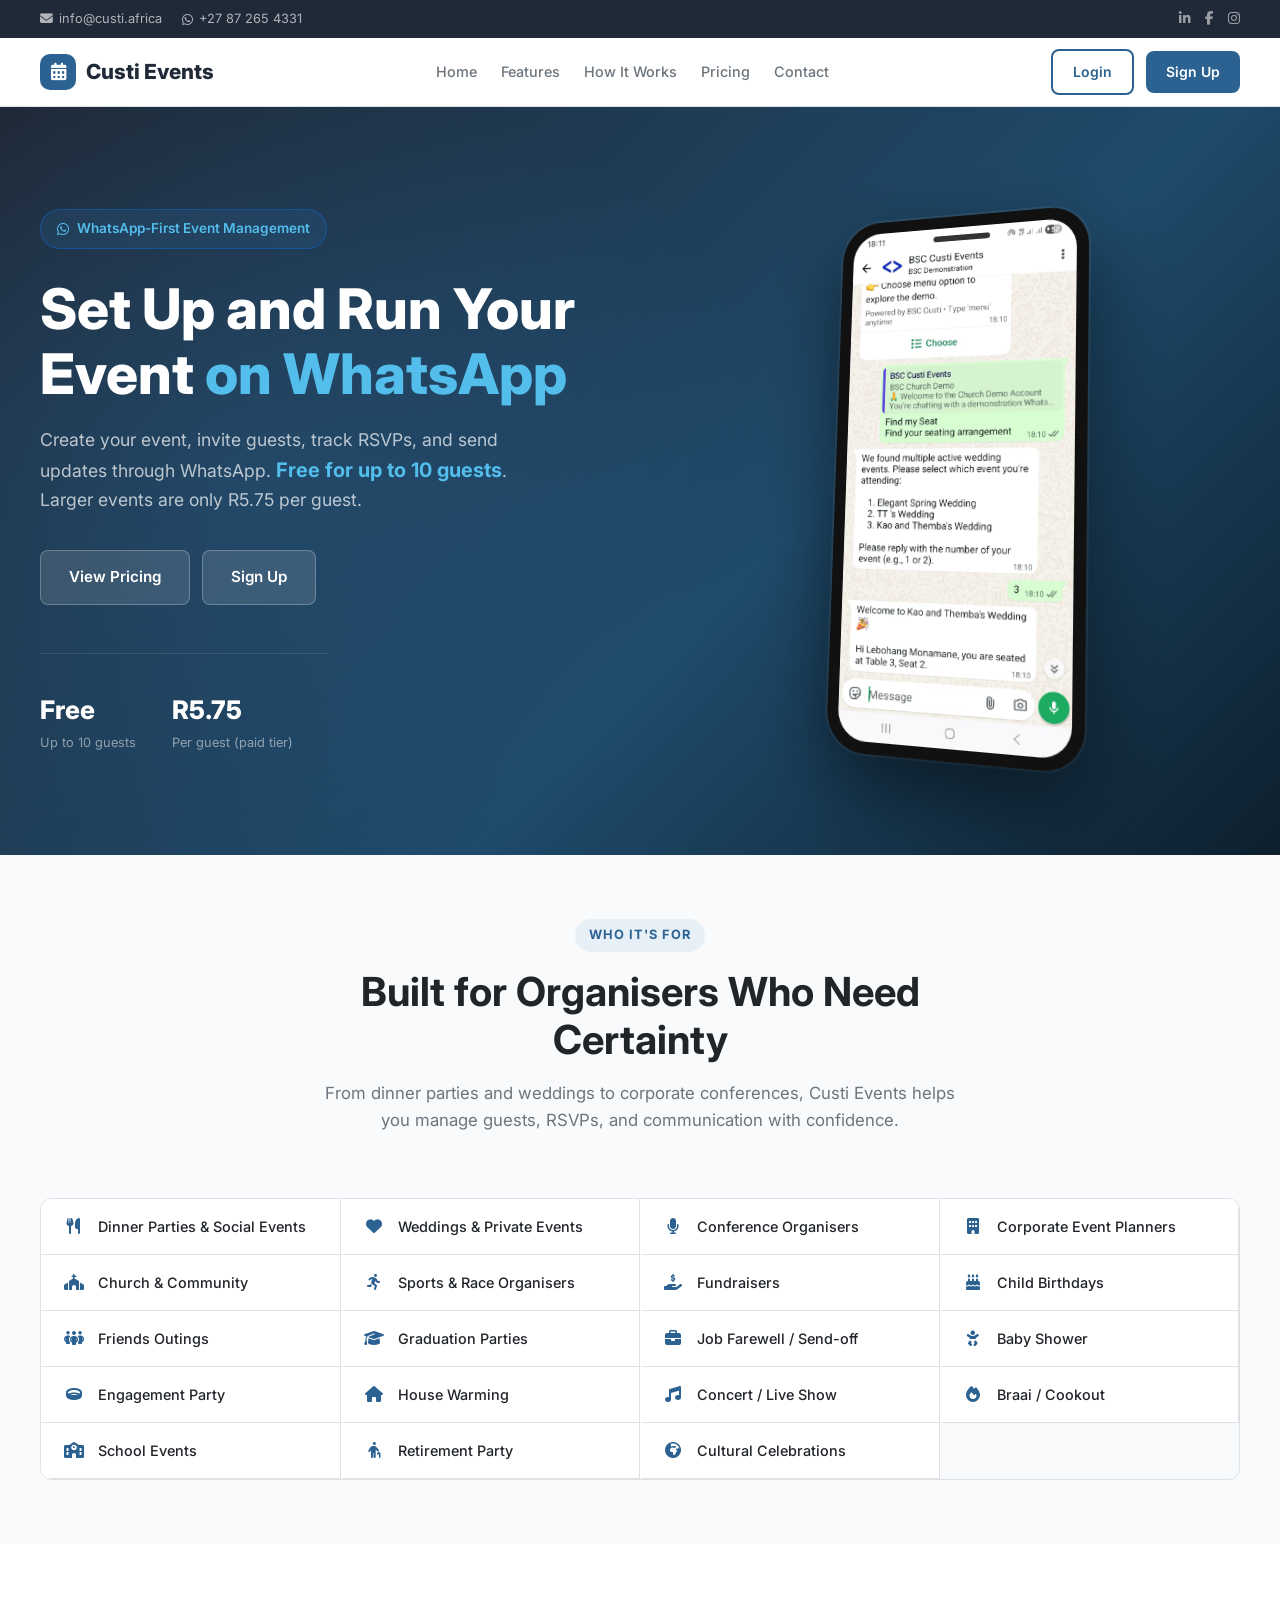
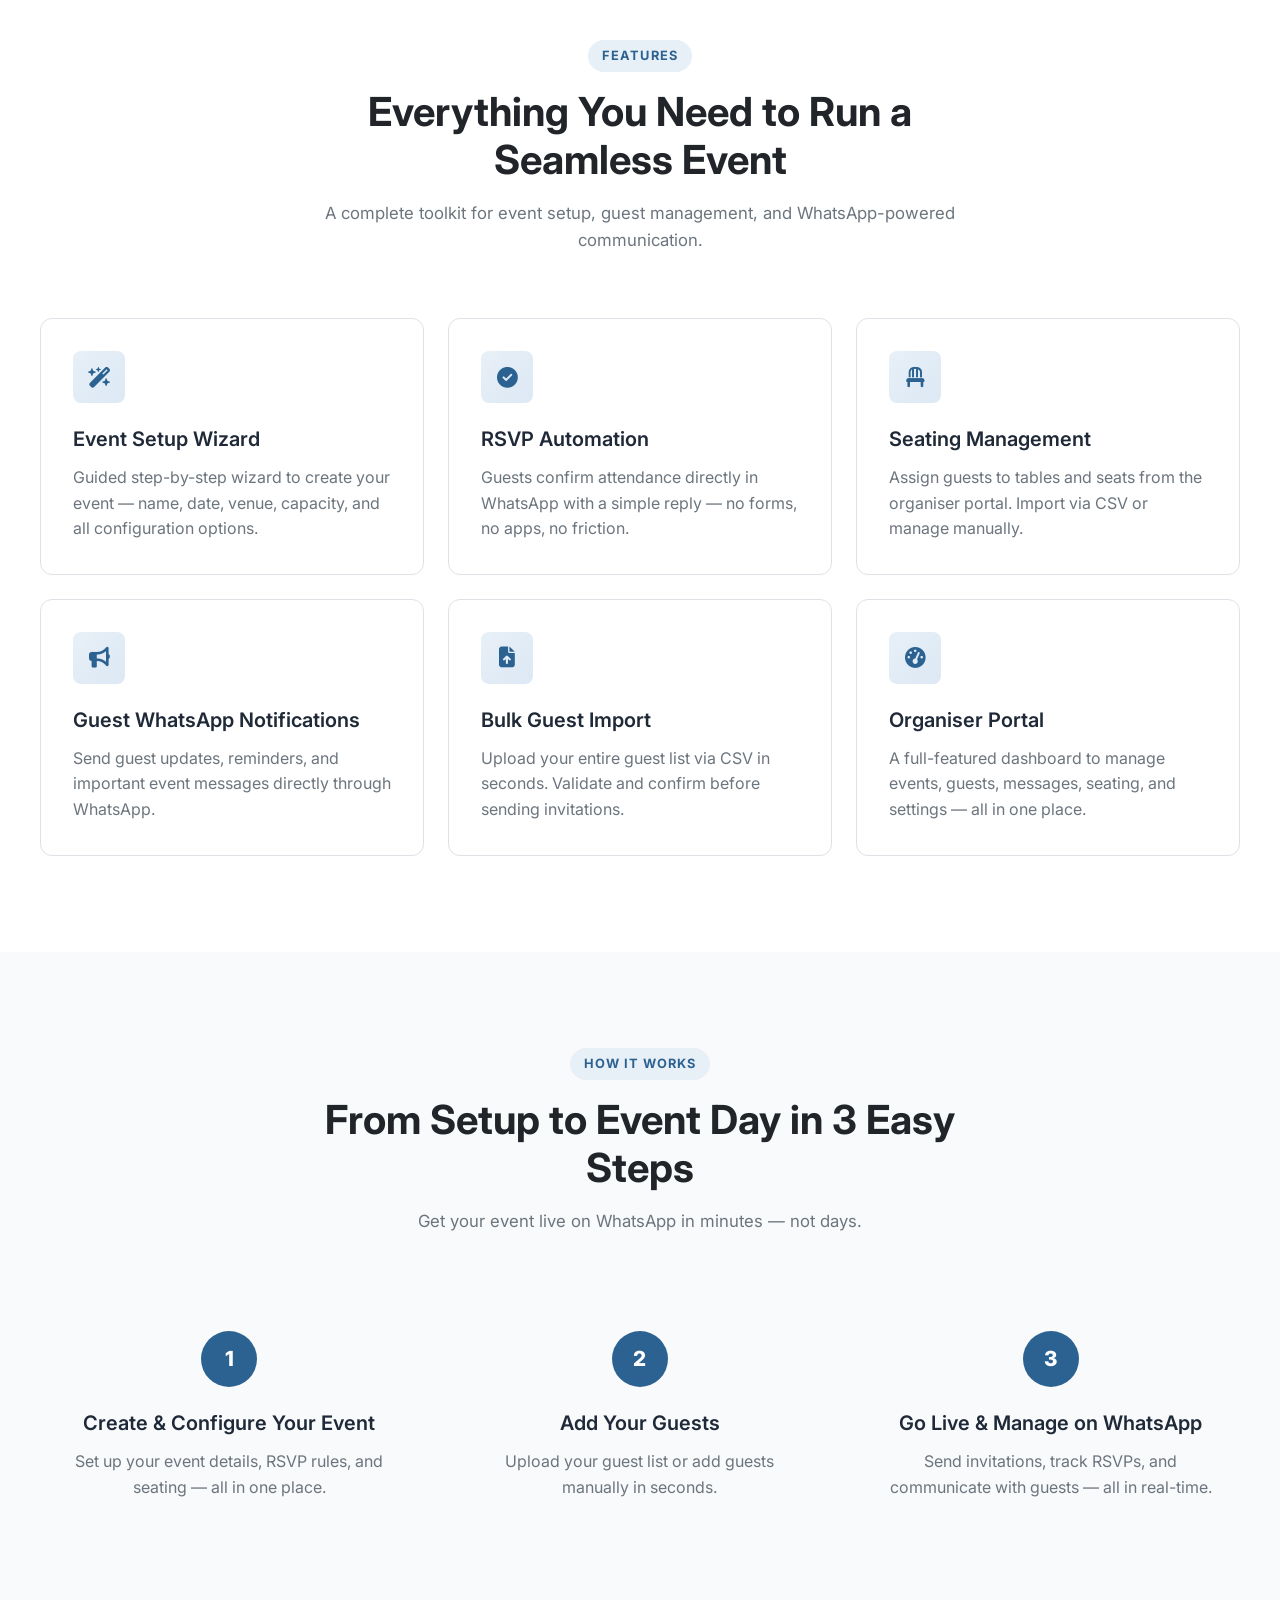
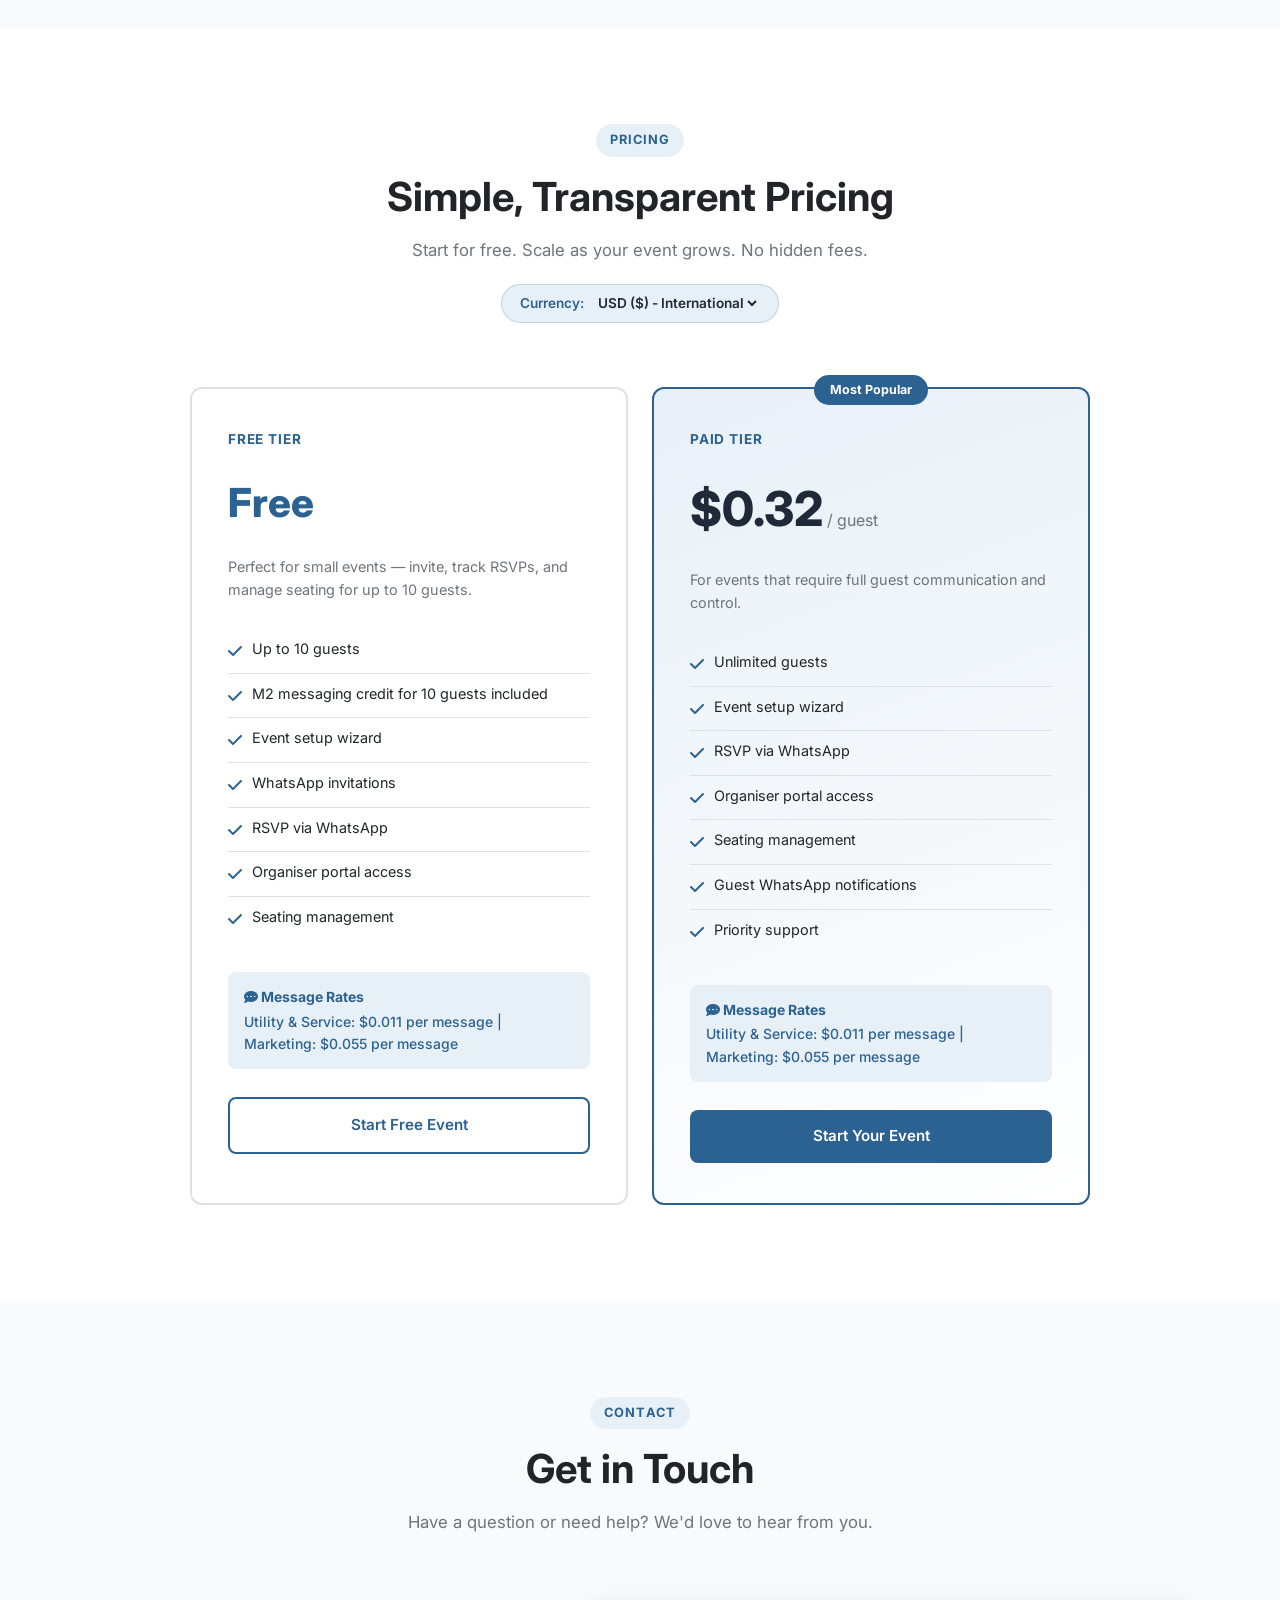
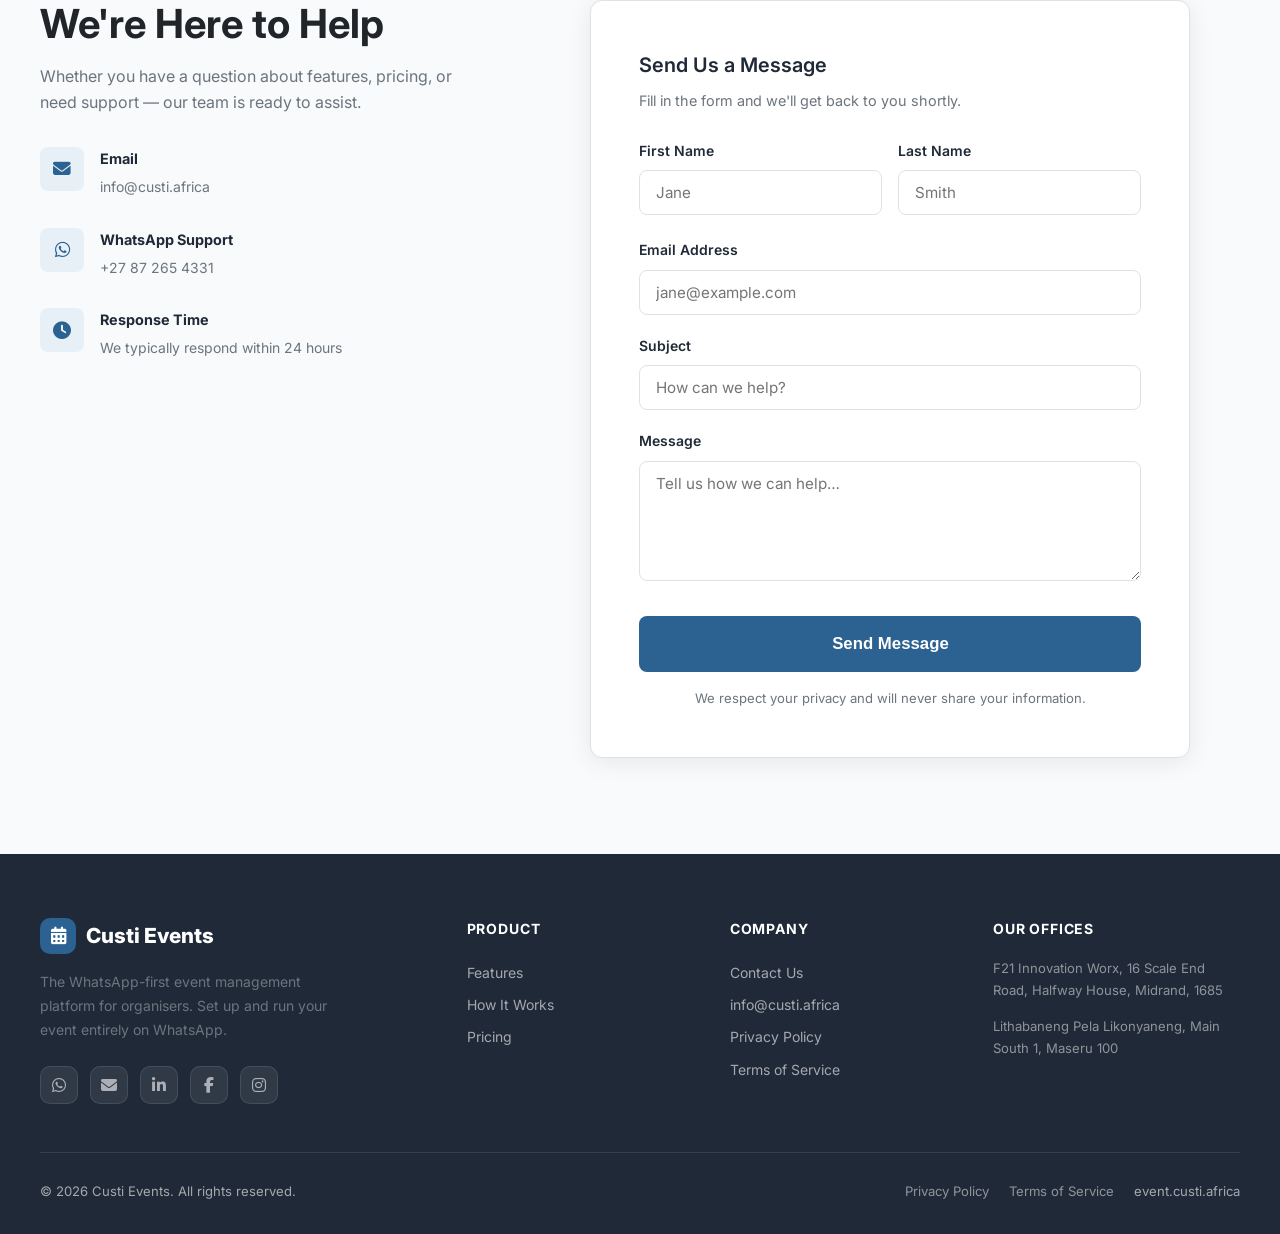
<file: index.html>
<!DOCTYPE html>
<html lang="en">
<head>
  <meta charset="UTF-8" />
  <meta name="viewport" content="width=device-width, initial-scale=1.0" />
  <title>Custi Events — WhatsApp-First Event Management</title>
  <meta name="description" content="Set up and run your event on WhatsApp. Custi Events is the WhatsApp-first event management platform for organisers." />
  <link rel="canonical" href="https://event.custi.africa/" />
  <meta property="og:type" content="website" />
  <meta property="og:title" content="Custi Events — WhatsApp-First Event Management" />
  <meta property="og:description" content="Set up and run your event on WhatsApp." />
  <meta property="og:url" content="https://event.custi.africa/" />
  <meta property="og:image" content="https://event.custi.africa/images/hero.png" />
  <link rel="preconnect" href="https://fonts.googleapis.com" />
  <link href="https://fonts.googleapis.com/css2?family=Inter:wght@400;500;600;700;800&display=swap" rel="stylesheet" />
  <link rel="stylesheet" href="https://cdnjs.cloudflare.com/ajax/libs/font-awesome/6.5.0/css/all.min.css" />
  <link rel="stylesheet" href="css/styles.css" />
</head>
<body>

<div class="topbar">
  <div class="topbar-inner">
    <div class="topbar-contact">
      <a href="mailto:info@custi.africa"><i class="fa-solid fa-envelope"></i> info@custi.africa</a>
      <a href="https://wa.me/27872654331" target="_blank" rel="noopener"><i class="fa-brands fa-whatsapp"></i> +27 87 265 4331</a>
    </div>
    <div class="topbar-socials">
      <a href="https://www.linkedin.com/showcase/bsc-custi" target="_blank" rel="noopener" aria-label="LinkedIn"><i class="fa-brands fa-linkedin-in"></i></a>
      <a href="https://www.facebook.com/people/BSC-Custi/61584683937024/" target="_blank" rel="noopener" aria-label="Facebook"><i class="fa-brands fa-facebook-f"></i></a>
      <a href="https://www.instagram.com/custi.africa/" target="_blank" rel="noopener" aria-label="Instagram"><i class="fa-brands fa-instagram"></i></a>
    </div>
  </div>
</div>

<nav class="navbar">
  <div class="nav-inner">
    <a href="#home" class="nav-logo">
      <div class="logo-icon"><i class="fa-solid fa-calendar-days"></i></div>
      Custi Events
    </a>
    <ul class="nav-links">
      <li><a href="#home">Home</a></li>
      <li><a href="#features">Features</a></li>
      <li><a href="#how-it-works">How It Works</a></li>
      <li><a href="#pricing">Pricing</a></li>
      <li><a href="#contact">Contact</a></li>
    </ul>
    <div class="nav-actions">
      <a href="https://app.events.custi.africa/login" class="btn btn-outline btn-sm" target="_blank">Login</a>
      <a href="https://app.events.custi.africa/login" class="btn btn-primary btn-sm" target="_blank">Sign Up</a>
    </div>
    <button class="nav-toggle" id="navToggle" aria-label="Toggle menu">
      <span></span><span></span><span></span>
    </button>
  </div>
  <div class="mobile-nav" id="mobileNav">
    <a href="#home">Home</a>
    <a href="#features">Features</a>
    <a href="#how-it-works">How It Works</a>
    <a href="#pricing">Pricing</a>
    <a href="#contact">Contact</a>
    <div class="mobile-actions">
      <a href="https://app.events.custi.africa/login" class="btn btn-outline" target="_blank">Login</a>
      <a href="https://app.events.custi.africa/login" class="btn btn-primary" target="_blank">Sign Up</a>
    </div>
  </div>
</nav>

<section class="hero" id="home">
  <div class="hero-inner">
    <div class="hero-left">
      <div class="hero-badge">
        <i class="fa-brands fa-whatsapp"></i> WhatsApp-First Event Management
      </div>
      <h1>Set Up and Run Your Event <span>on WhatsApp</span></h1>
      <p>Create your event, invite guests, track RSVPs, and send updates through WhatsApp. <span style="color: #53bdeb; font-size: 20px;"><b>Free for up to 10 guests</b></span>. Larger events are only R5.75 per guest.</p>
      <div class="hero-actions">
        <a href="#pricing" class="btn btn-ghost">View Pricing</a>
        <a href="https://app.events.custi.africa/signup" class="btn btn-ghost" target="_blank">Sign Up</a>
      </div>
      <div class="hero-stats">
        <div class="hero-stat">
          <div class="stat-num">Free</div>
          <div class="stat-label">Up to 10 guests</div>
        </div>
        <div class="hero-stat">
          <div class="stat-num">R5.75</div>
          <div class="stat-label">Per guest (paid tier)</div>
        </div>
        <div class="hero-stat">
          <!-- <div class="stat-num">R1</div>
          <div class="stat-label">Messaging credit per guest</div> -->
        </div>
      </div>
    </div>
    <div class="hero-right">
      <div class="phone-frame">
        <img src="images/hero.png" alt="Custi Events on WhatsApp" />
      </div>
    </div>
  </div>
</section>

<section class="section-sm" style="background: #f8fafc;">
  <div class="container">
    <div class="section-header">
      <span class="section-label">Who It's For</span>
      <h2>Built for Organisers Who Need Certainty</h2>
      <p>From dinner parties and weddings to corporate conferences, Custi Events helps you manage guests, RSVPs, and communication with confidence.</p>
    </div>
    <div class="audience-list">
      <div class="audience-list-item"><i class="fa-solid fa-utensils"></i> Dinner Parties &amp; Social Events</div>
      <div class="audience-list-item"><i class="fa-solid fa-heart"></i> Weddings &amp; Private Events</div>
      <div class="audience-list-item"><i class="fa-solid fa-microphone"></i> Conference Organisers</div>
      <div class="audience-list-item"><i class="fa-solid fa-building"></i> Corporate Event Planners</div>
      <div class="audience-list-item"><i class="fa-solid fa-church"></i> Church &amp; Community</div>
      <div class="audience-list-item"><i class="fa-solid fa-person-running"></i> Sports &amp; Race Organisers</div>
      <div class="audience-list-item"><i class="fa-solid fa-hand-holding-dollar"></i> Fundraisers</div>
      <div class="audience-list-item"><i class="fa-solid fa-cake-candles"></i> Child Birthdays</div>
      <div class="audience-list-item"><i class="fa-solid fa-people-group"></i> Friends Outings</div>
      <div class="audience-list-item"><i class="fa-solid fa-graduation-cap"></i> Graduation Parties</div>
      <div class="audience-list-item"><i class="fa-solid fa-briefcase"></i> Job Farewell / Send-off</div>
      <div class="audience-list-item"><i class="fa-solid fa-baby"></i> Baby Shower</div>
      <div class="audience-list-item"><i class="fa-solid fa-ring"></i> Engagement Party</div>
      <div class="audience-list-item"><i class="fa-solid fa-house"></i> House Warming</div>
      <div class="audience-list-item"><i class="fa-solid fa-music"></i> Concert / Live Show</div>
      <div class="audience-list-item"><i class="fa-solid fa-fire"></i> Braai / Cookout</div>
      <div class="audience-list-item"><i class="fa-solid fa-school"></i> School Events</div>
      <div class="audience-list-item"><i class="fa-solid fa-person-cane"></i> Retirement Party</div>
      <div class="audience-list-item"><i class="fa-solid fa-earth-africa"></i> Cultural Celebrations</div>
    </div>
  </div>
</section>

<section class="section" id="features">
  <div class="container">
    <div class="section-header">
      <span class="section-label">Features</span>
      <h2>Everything You Need to Run a Seamless Event</h2>
      <p>A complete toolkit for event setup, guest management, and WhatsApp-powered communication.</p>
    </div>
    <div class="features-grid">
      <div class="feature-card">
        <div class="feature-icon"><i class="fa-solid fa-wand-magic-sparkles"></i></div>
        <h3>Event Setup Wizard</h3>
        <p>Guided step-by-step wizard to create your event — name, date, venue, capacity, and all configuration options.</p>
      </div>
      <div class="feature-card">
        <div class="feature-icon"><i class="fa-solid fa-circle-check"></i></div>
        <h3>RSVP Automation</h3>
        <p>Guests confirm attendance directly in WhatsApp with a simple reply — no forms, no apps, no friction.</p>
      </div>
      <div class="feature-card">
        <div class="feature-icon"><i class="fa-solid fa-chair"></i></div>
        <h3>Seating Management</h3>
        <p>Assign guests to tables and seats from the organiser portal. Import via CSV or manage manually.</p>
      </div>
      <div class="feature-card">
        <div class="feature-icon"><i class="fa-solid fa-bullhorn"></i></div>
        <h3>Guest WhatsApp Notifications</h3>
        <p>Send guest updates, reminders, and important event messages directly through WhatsApp.</p>
      </div>
      <div class="feature-card">
        <div class="feature-icon"><i class="fa-solid fa-file-arrow-up"></i></div>
        <h3>Bulk Guest Import</h3>
        <p>Upload your entire guest list via CSV in seconds. Validate and confirm before sending invitations.</p>
      </div>
      <div class="feature-card">
        <div class="feature-icon"><i class="fa-solid fa-gauge-high"></i></div>
        <h3>Organiser Portal</h3>
        <p>A full-featured dashboard to manage events, guests, messages, seating, and settings — all in one place.</p>
      </div>
    </div>
  </div>
</section>

<section class="section" id="how-it-works" style="background: #f8fafc;">
  <div class="container">
    <div class="section-header">
      <span class="section-label">How It Works</span>
      <h2>From Setup to Event Day in 3 Easy Steps</h2>
      <p>Get your event live on WhatsApp in minutes — not days.</p>
    </div>
    <div class="steps-grid">
      <div class="step-card">
        <div class="step-num">1</div>
        <h3>Create &amp; Configure Your Event</h3>
        <p>Set up your event details, RSVP rules, and seating — all in one place.</p>
      </div>
      <div class="step-card">
        <div class="step-num">2</div>
        <h3>Add Your Guests</h3>
        <p>Upload your guest list or add guests manually in seconds.</p>
      </div>
      <div class="step-card">
        <div class="step-num">3</div>
        <h3>Go Live &amp; Manage on WhatsApp</h3>
        <p>Send invitations, track RSVPs, and communicate with guests — all in real-time.</p>
      </div>
    </div>
  </div>
</section>

<section class="section" id="pricing">
  <div class="container">
    <div class="section-header">
      <span class="section-label">Pricing</span>
      <h2>Simple, Transparent Pricing</h2>
      <p>Start for free. Scale as your event grows. No hidden fees.</p>
      <div class="currency-selector">
        <label for="currencySelect">Currency:</label>
        <select id="currencySelect" onchange="updatePricing()">
          <option value="ZAR">ZAR (R) - South Africa</option>
          <option value="LSL">LSL (M) - Lesotho</option>
          <option value="USD">USD ($) - International</option>
        </select>
      </div>
    </div>
    <div class="pricing-grid">

      <div class="pricing-card">
        <div class="pricing-tier">Free Tier</div>
        <div class="pricing-price">
          <span class="free-label">Free</span>
        </div>
        <p class="pricing-desc">Perfect for small events — invite, track RSVPs, and manage seating for up to 10 guests.</p>
        <ul class="pricing-features">
          <li><span class="check"><i class="fa-solid fa-check"></i></span> Up to 10 guests</li>
          <li><span class="check"><i class="fa-solid fa-check"></i></span> M2 messaging credit for 10 guests included</li>
          <li><span class="check"><i class="fa-solid fa-check"></i></span> Event setup wizard</li>
          <li><span class="check"><i class="fa-solid fa-check"></i></span> WhatsApp invitations</li>
          <li><span class="check"><i class="fa-solid fa-check"></i></span> RSVP via WhatsApp</li>
          <li><span class="check"><i class="fa-solid fa-check"></i></span> Organiser portal access</li>
          <li><span class="check"><i class="fa-solid fa-check"></i></span> Seating management</li>
        </ul>
        <div class="pricing-bundle">
          <strong><i class="fa-solid fa-comment-dots"></i> Message Rates</strong>
          <span id="rates-free">Utility &amp; Service: R0.20 per message | Marketing: R1.00 per message</span>
        </div>
        <a href="https://app.events.custi.africa/login" class="btn btn-outline" target="_blank">Start Free Event</a>
      </div>

      <div class="pricing-card featured">
        <div class="pricing-badge">Most Popular</div>
        <div class="pricing-tier">Paid Tier</div>
        <div class="pricing-price">
          <span class="amount" id="price-paid">R5.75</span>
          <span class="unit"> / guest</span>
        </div>
        <p class="pricing-desc">For events that require full guest communication and control.</p>
        <ul class="pricing-features">
          <li><span class="check"><i class="fa-solid fa-check"></i></span> Unlimited guests</li>
          <li><span class="check"><i class="fa-solid fa-check"></i></span> Event setup wizard</li>
          <li><span class="check"><i class="fa-solid fa-check"></i></span> RSVP via WhatsApp</li>
          <li><span class="check"><i class="fa-solid fa-check"></i></span> Organiser portal access</li>
          <li><span class="check"><i class="fa-solid fa-check"></i></span> Seating management</li>
          <li><span class="check"><i class="fa-solid fa-check"></i></span> Guest WhatsApp notifications</li>
          <li><span class="check"><i class="fa-solid fa-check"></i></span> Priority support</li>
        </ul>
        <div class="pricing-bundle">
          <strong><i class="fa-solid fa-comment-dots"></i> Message Rates</strong>
          <span id="bundle-paid">Utility &amp; Service: R0.20 per message &nbsp;|&nbsp; Marketing: R1.00 per message</span>
        </div>
        <a href="https://app.events.custi.africa/login" class="btn btn-primary" target="_blank">Start Your Event</a>
      </div>

    </div>
  </div>
</section>

<section class="section" id="contact" style="background: #f8fafc;">
  <div class="container">
    <div class="section-header">
      <span class="section-label">Contact</span>
      <h2>Get in Touch</h2>
      <p>Have a question or need help? We'd love to hear from you.</p>
    </div>
    <div class="contact-layout">
      <div class="contact-info">
        <h2>We're Here to Help</h2>
        <p>Whether you have a question about features, pricing, or need support — our team is ready to assist.</p>
        <div class="contact-item">
          <div class="contact-item-icon"><i class="fa-solid fa-envelope"></i></div>
          <div class="contact-item-body">
            <strong>Email</strong>
            <a href="mailto:info@custi.africa">info@custi.africa</a>
          </div>
        </div>
        <div class="contact-item">
          <div class="contact-item-icon"><i class="fa-brands fa-whatsapp"></i></div>
          <div class="contact-item-body">
            <strong>WhatsApp Support</strong>
            <a href="https://wa.me/27872654331?text=Hi%20Custi%20Events%2C%20I%20need%20help." target="_blank" rel="noopener">+27 87 265 4331</a>
          </div>
        </div>
        <div class="contact-item">
          <div class="contact-item-icon"><i class="fa-solid fa-clock"></i></div>
          <div class="contact-item-body">
            <strong>Response Time</strong>
            <span>We typically respond within 24 hours</span>
          </div>
        </div>
      </div>

      <div class="form-card">
        <h3 style="margin-bottom: 8px; color: var(--dark);">Send Us a Message</h3>
        <p style="margin-bottom: 28px; font-size: 0.9rem;">Fill in the form and we'll get back to you shortly.</p>
        <form id="contactForm" onsubmit="submitContact(event)">
          <div class="form-row">
            <div class="form-group">
              <label for="firstName">First Name</label>
              <input type="text" id="firstName" name="firstName" placeholder="Jane" required />
              <span class="field-error" id="firstName-error"></span>
            </div>
            <div class="form-group">
              <label for="lastName">Last Name</label>
              <input type="text" id="lastName" name="lastName" placeholder="Smith" required />
              <span class="field-error" id="lastName-error"></span>
            </div>
          </div>
          <div class="form-group">
            <label for="email">Email Address</label>
            <input type="email" id="email" name="email" placeholder="jane@example.com" required />
            <span class="field-error" id="email-error"></span>
          </div>
          <div class="form-group">
            <label for="subject">Subject</label>
            <input type="text" id="subject" name="subject" placeholder="How can we help?" />
          </div>
          <div class="form-group">
            <label for="message">Message</label>
            <textarea id="message" name="message" placeholder="Tell us how we can help…" required></textarea>
            <span class="field-error" id="message-error"></span>
          </div>
          <button type="submit" id="contactSubmitBtn" class="btn btn-primary btn-lg form-submit">Send Message</button>
          <p class="form-note">We respect your privacy and will never share your information.</p>
        </form>
        <div id="contactSuccessMessage" style="display:none;"></div>
      </div>
    </div>
  </div>
</section>

<footer class="footer">
  <div class="footer-inner">
    <div class="footer-main">
      <div class="footer-brand">
        <a href="#home" class="nav-logo">
          <div class="logo-icon"><i class="fa-solid fa-calendar-days"></i></div>
          Custi Events
        </a>
        <p>The WhatsApp-first event management platform for organisers. Set up and run your event entirely on WhatsApp.</p>
        <div class="footer-socials">
          <a href="https://wa.me/27872654331" target="_blank" aria-label="WhatsApp"><i class="fa-brands fa-whatsapp"></i></a>
          <a href="mailto:info@custi.africa" aria-label="Email"><i class="fa-solid fa-envelope"></i></a>
          <a href="https://www.linkedin.com/showcase/bsc-custi" target="_blank" rel="noopener" aria-label="LinkedIn"><i class="fa-brands fa-linkedin-in"></i></a>
          <a href="https://www.facebook.com/people/BSC-Custi/61584683937024/" target="_blank" rel="noopener" aria-label="Facebook"><i class="fa-brands fa-facebook-f"></i></a>
          <a href="https://www.instagram.com/custi.africa/" target="_blank" rel="noopener" aria-label="Instagram"><i class="fa-brands fa-instagram"></i></a>
        </div>
      </div>
      <div class="footer-links">
        <div class="footer-col">
          <h4>Product</h4>
          <a href="#features">Features</a>
          <a href="#how-it-works">How It Works</a>
          <a href="#pricing">Pricing</a>
        </div>
        <div class="footer-col">
          <h4>Company</h4>
          <a href="#contact">Contact Us</a>
          <a href="mailto:info@custi.africa">info@custi.africa</a>
          <a href="https://custi.africa/privacy.html" target="_blank" rel="noopener">Privacy Policy</a>
          <a href="https://custi.africa/terms.html" target="_blank" rel="noopener">Terms of Service</a>
        </div>
        <div class="footer-col">
          <h4>Our Offices</h4>
          <address>
            F21 Innovation Worx, 16 Scale End Road, Halfway House, Midrand, 1685
          </address>
          <address style="margin-top:14px;">
            Lithabaneng Pela Likonyaneng, Main South 1, Maseru 100
          </address>
        </div>
      </div>
    </div>
    <div class="footer-bottom">
      <span>© 2026 Custi Events. All rights reserved.</span>
      <div class="footer-bottom-links">
        <a href="https://custi.africa/privacy.html" target="_blank" rel="noopener">Privacy Policy</a>
        <a href="https://custi.africa/terms.html" target="_blank" rel="noopener">Terms of Service</a>
        <span>event.custi.africa</span>
      </div>
    </div>
  </div>
</footer>

<div class="modal-overlay" id="successModal">
  <div class="modal-box">
    <i class="fa-solid fa-circle-check" style="color:#25d366;"></i>
    <h3>Message Sent!</h3>
    <p>Thank you. Our team will get back to you within 24 hours.</p>
    <button class="btn btn-primary" onclick="document.getElementById('successModal').classList.remove('active')">Close</button>
  </div>
</div>

<script>
  const tz = Intl.DateTimeFormat().resolvedOptions().timeZone;
  const locale = navigator.language || '';

  let defaultCurrency;
  if (tz.includes('Africa/Johannesburg') || locale.startsWith('af') || locale.startsWith('zu')) {
    defaultCurrency = 'ZAR';
  } else if (tz.includes('Africa/Maseru')) {
    defaultCurrency = 'LSL';
  } else {
    defaultCurrency = 'USD';
  }

  document.getElementById('currencySelect').value = defaultCurrency;

  function updatePricing() {
    const currency = document.getElementById('currencySelect').value;
    let paidPrice, msgRates;

    if (currency === 'ZAR') {
      paidPrice = 'R5.75';
      msgRates = 'Utility & Service: R0.20 per message | Marketing: R1.00 per message';
    } else if (currency === 'LSL') {
      paidPrice = 'M5.75';
      msgRates = 'Utility & Service: M0.20 per message | Marketing: M1.00 per message';
    } else {
      paidPrice = '$0.32';
      msgRates = 'Utility & Service: $0.011 per message | Marketing: $0.055 per message';
    }

    document.getElementById('price-paid').textContent = paidPrice;
    document.getElementById('rates-free').textContent = msgRates;
    document.getElementById('bundle-paid').textContent = msgRates;
  }

  updatePricing();
</script>

<script src="js/main.js"></script>
<script>
  function clearErrors() {
    document.querySelectorAll('.field-error').forEach(el => el.textContent = '');
    document.querySelectorAll('.input-error').forEach(el => el.classList.remove('input-error'));
  }
  function showError(fieldId, message) {
    const err = document.getElementById(fieldId + '-error');
    const input = document.getElementById(fieldId);
    if (err) err.textContent = message;
    if (input) input.classList.add('input-error');
  }
  function submitContact(event) {
    event.preventDefault();
    clearErrors();
    const firstName = document.getElementById('firstName').value.trim();
    const lastName = document.getElementById('lastName').value.trim();
    const email = document.getElementById('email').value.trim();
    const message = document.getElementById('message').value.trim();
    let valid = true;
    if (!firstName) { showError('firstName', 'First name is required'); valid = false; }
    if (!lastName) { showError('lastName', 'Last name is required'); valid = false; }
    if (!email) { showError('email', 'Email is required'); valid = false; }
    else if (!/^\S+@\S+\.\S+$/.test(email)) { showError('email', 'Please enter a valid email'); valid = false; }
    if (!message) { showError('message', 'Message is required'); valid = false; }
    if (!valid) return;
    const btn = document.getElementById('contactSubmitBtn');
    btn.textContent = 'Submitting...';
    btn.disabled = true;
    setTimeout(() => {
      document.getElementById('contactForm').reset();
      document.getElementById('successModal').classList.add('active');
      btn.textContent = 'Send Message';
      btn.disabled = false;
    }, 1000);
  }
</script>
</body>
</html>
</file>
<file: css/styles.css>
*,
*::before,
*::after {
  box-sizing: border-box;
  margin: 0;
  padding: 0;
}

:root {
  --primary: #2b6291;
  --primary-dark: #1e4a6b;
  --primary-light: #e8f0f7;
  --accent: #0d6efd;
  --dark: #1f2937;
  --dark-2: #1e4a6b;
  --text: #212529;
  --text-muted: #6c757d;
  --border: #dee2e6;
  --white: #ffffff;
  --radius: 12px;
  --radius-sm: 8px;
  --shadow: 0 4px 24px rgba(0, 0, 0, 0.08);
  --shadow-lg: 0 12px 48px rgba(0, 0, 0, 0.14);
  --transition: 0.2s ease;
}

html {
  scroll-behavior: smooth;
}

body {
  font-family: 'Inter', -apple-system, BlinkMacSystemFont, 'Segoe UI', sans-serif;
  color: var(--text);
  line-height: 1.6;
  background: var(--white);
}

img {
  max-width: 100%;
  display: block;
}

a {
  text-decoration: none;
  color: inherit;
}

ul {
  list-style: none;
}

h1 {
  font-size: clamp(2rem, 5vw, 3.5rem);
  font-weight: 800;
  line-height: 1.15;
}

h2 {
  font-size: clamp(1.6rem, 3.5vw, 2.5rem);
  font-weight: 700;
  line-height: 1.2;
}

h3 {
  font-size: 1.25rem;
  font-weight: 600;
}

p {
  color: var(--text-muted);
}

.btn {
  display: inline-flex;
  align-items: center;
  gap: 8px;
  padding: 14px 28px;
  border-radius: var(--radius-sm);
  font-size: 0.95rem;
  font-weight: 600;
  cursor: pointer;
  border: none;
  transition: var(--transition);
  white-space: nowrap;
}

.btn-primary {
  background: var(--primary);
  color: var(--white);
}

.btn-primary:hover {
  background: var(--primary-dark);
  transform: translateY(-1px);
  box-shadow: 0 6px 20px rgba(43, 98, 145, 0.35);
}

.btn-outline {
  background: transparent;
  color: var(--primary);
  border: 2px solid var(--primary);
}

.btn-outline:hover {
  background: var(--primary);
  color: var(--white);
  transform: translateY(-1px);
}

.btn-dark {
  background: var(--dark);
  color: var(--white);
}

.btn-dark:hover {
  background: var(--dark-2);
  transform: translateY(-1px);
}

.btn-ghost {
  background: rgba(255, 255, 255, 0.12);
  color: var(--white);
  border: 1px solid rgba(255, 255, 255, 0.25);
}

.btn-ghost:hover {
  background: rgba(255, 255, 255, 0.22);
}

.btn-sm {
  padding: 10px 20px;
  font-size: 0.875rem;
}

.btn-lg {
  padding: 18px 36px;
  font-size: 1.05rem;
}

/* ===== TOPBAR ===== */
.topbar {
  background: var(--dark);
  padding: 0 24px;
  font-size: 0.8rem;
}

.topbar-inner {
  max-width: 1200px;
  margin: 0 auto;
  display: flex;
  align-items: center;
  justify-content: space-between;
  height: 38px;
}

.topbar-contact {
  display: flex;
  align-items: center;
  gap: 20px;
}

.topbar-contact a {
  color: rgba(255,255,255,0.65);
  display: flex;
  align-items: center;
  gap: 6px;
  transition: color var(--transition);
}

.topbar-contact a:hover { color: #53bdeb; }

.topbar-socials {
  display: flex;
  align-items: center;
  gap: 14px;
}

.topbar-socials a {
  color: rgba(255,255,255,0.55);
  font-size: 0.85rem;
  transition: color var(--transition);
}

.topbar-socials a:hover { color: #53bdeb; }

@media (max-width: 600px) {
  .topbar-contact a:first-child { display: none; }
}

/* ===== NAVBAR ===== */
.navbar {
  position: sticky;
  top: 0;
  z-index: 1000;
  background: rgba(255, 255, 255, 0.95);
  backdrop-filter: blur(12px);
  border-bottom: 1px solid var(--border);
  padding: 0 24px;
}

.nav-inner {
  max-width: 1200px;
  margin: 0 auto;
  display: flex;
  align-items: center;
  justify-content: space-between;
  height: 68px;
}

.nav-logo {
  display: flex;
  align-items: center;
  gap: 10px;
  font-weight: 800;
  font-size: 1.3rem;
  color: var(--dark);
}

.nav-logo .logo-icon {
  width: 36px;
  height: 36px;
  background: var(--primary);
  border-radius: 10px;
  display: flex;
  align-items: center;
  justify-content: center;
  color: white;
  font-size: 1.1rem;
}

.nav-links {
  display: flex;
  align-items: center;
  gap: 24px;
}

.nav-links a {
  font-size: 0.9rem;
  font-weight: 500;
  color: var(--text-muted);
  transition: color var(--transition);
}

.nav-links a:hover,
.nav-links a.active {
  color: var(--primary);
}

.nav-actions {
  display: flex;
  align-items: center;
  gap: 12px;
}

.nav-toggle {
  display: none;
  flex-direction: column;
  gap: 5px;
  cursor: pointer;
  padding: 4px;
  background: none;
  border: none;
}

.nav-toggle span {
  display: block;
  width: 24px;
  height: 2px;
  background: var(--dark);
  border-radius: 2px;
  transition: var(--transition);
}

.mobile-nav {
  display: none;
  flex-direction: column;
  background: var(--white);
  border-top: 1px solid var(--border);
  padding: 16px 24px 24px;
  gap: 4px;
}

.mobile-nav a {
  padding: 12px 0;
  font-weight: 500;
  color: var(--text);
  border-bottom: 1px solid var(--border);
  display: block;
}

.mobile-nav a:last-child {
  border-bottom: none;
}

.mobile-nav .mobile-actions {
  display: flex;
  flex-direction: column;
  gap: 10px;
  margin-top: 16px;
  align-items: center;
}

.mobile-nav .btn {
  justify-content: center;
  width: 100%;
  text-align: center;
  color: var(--white);
}

.mobile-nav.open {
  display: flex;
}

.section {
  padding: 96px 24px;
}

.section-sm {
  padding: 64px 24px;
}

.container {
  max-width: 1200px;
  margin: 0 auto;
}

.section-label {
  display: inline-block;
  background: var(--primary-light);
  color: var(--primary);
  font-size: 0.8rem;
  font-weight: 700;
  letter-spacing: 0.08em;
  text-transform: uppercase;
  padding: 6px 14px;
  border-radius: 100px;
  margin-bottom: 16px;
}

.section-header {
  text-align: center;
  max-width: 640px;
  margin: 0 auto 64px;
}

.section-header p {
  margin-top: 16px;
  font-size: 1.05rem;
}

/* ===== HERO ===== */
.hero {
  background: linear-gradient(135deg, var(--dark) 0%, var(--primary-dark) 60%, #0d1f2d 100%);
  padding: 100px 24px;
  position: relative;
  overflow: hidden;
}

.hero::before {
  content: '';
  position: absolute;
  inset: 0;
  background: radial-gradient(ellipse 60% 80% at 20% 50%, rgba(43,98,145,0.35) 0%, transparent 70%);
  pointer-events: none;
}

.hero-inner {
  position: relative;
  max-width: 1200px;
  margin: 0 auto;
  display: grid;
  grid-template-columns: 1fr 1fr;
  gap: 64px;
  align-items: center;
}

.hero-left { display: flex; flex-direction: column; align-items: flex-start; }

.hero-badge {
  display: inline-flex;
  align-items: center;
  gap: 8px;
  background: rgba(43,98,145,0.25);
  border: 1px solid rgba(13,110,253,0.4);
  color: #53bdeb;
  font-size: 0.85rem;
  font-weight: 600;
  padding: 8px 16px;
  border-radius: 100px;
  margin-bottom: 28px;
}

.hero h1 {
  color: var(--white);
  margin-bottom: 20px;
  text-align: left;
}

.hero h1 span { color: #53bdeb; }

.hero-left > p {
  color: rgba(255,255,255,0.7);
  font-size: 1.1rem;
  margin-bottom: 36px;
  max-width: 480px;
}

.hero-actions {
  display: flex;
  gap: 12px;
  flex-wrap: wrap;
}

.hero-stats {
  display: flex;
  gap: 36px;
  margin-top: 48px;
  padding-top: 36px;
  border-top: 1px solid rgba(255,255,255,0.1);
  flex-wrap: wrap;
}

.hero-stat { text-align: left; }
.hero-stat .stat-num { font-size: 1.6rem; font-weight: 800; color: var(--white); }
.hero-stat .stat-label { font-size: 0.8rem; color: rgba(255,255,255,0.5); margin-top: 2px; }

/* ===== PHONE FRAME ===== */
.hero-right {
  display: flex;
  justify-content: center;
  align-items: center;
}

.phone-frame {
  position: relative;
  width: 260px;
  border-radius: 40px;
  background: #111;
  padding: 12px;
  box-shadow: 0 32px 80px rgba(0,0,0,0.5), 0 0 0 2px rgba(255,255,255,0.08);
  transform: perspective(800px) rotateY(-15deg) rotateX(5deg);
}

.phone-frame::before {
  content: '';
  position: absolute;
  top: 20px;
  left: 50%;
  transform: translateX(-50%);
  width: 60px;
  height: 6px;
  background: #333;
  border-radius: 3px;
  z-index: 1;
}

.phone-frame img {
  width: 100%;
  border-radius: 30px;
  display: block;
}

@media (max-width: 1100px) {
  .hero-inner { grid-template-columns: 1fr; }
  .hero-right { display: none; }
  .hero h1 { text-align: center; }
  .hero-left { align-items: center; }
  .hero-left > p { text-align: center; }
  .hero-stats { justify-content: center; }
  .hero-stat { text-align: center; }
  .home-feature-showcase { grid-template-columns: 1fr; }
  .home-feature-primary { grid-row: auto; }
  .home-feature-note { width: 100%; border-radius: 18px; }
}

@media (max-width: 720px) {
  .home-feature-showcase {
    grid-template-columns: 1fr;
  }

  .home-feature-primary {
    grid-row: auto;
  }

  .home-feature-card {
    border-radius: 16px;
  }

  .home-feature-surface {
    padding: 20px;
  }

  .home-feature-head {
    flex-direction: column;
    align-items: flex-start;
    gap: 10px;
  }

  .home-feature-card h3 {
    font-size: 1.15rem;
  }

  .home-feature-note {
    width: 100%;
    border-radius: 12px;
  }
}

/* ===== FEATURES GRID ===== */
.features-grid {
  display: grid;
  grid-template-columns: repeat(auto-fit, minmax(min(300px, 100%), 1fr));
  gap: 24px;
}

.feature-card {
  background: var(--white);
  border: 1px solid var(--border);
  border-radius: var(--radius);
  padding: 32px;
  transition: box-shadow 0.25s ease, transform 0.25s ease, border-color 0.25s ease;
  position: relative;
  overflow: hidden;
}

.feature-card::before {
  content: '';
  position: absolute;
  top: 0;
  left: 0;
  right: 0;
  height: 3px;
  background: linear-gradient(90deg, var(--primary), #53bdeb);
  opacity: 0;
  transition: opacity 0.25s ease;
}

.feature-card:hover {
  box-shadow: 0 8px 32px rgba(43, 98, 145, 0.13);
  transform: translateY(-4px);
  border-color: rgba(43, 98, 145, 0.3);
}

.feature-card:hover::before {
  opacity: 1;
}

.feature-icon {
  width: 52px;
  height: 52px;
  background: linear-gradient(135deg, var(--primary-light) 0%, #dce8f5 100%);
  border-radius: var(--radius-sm);
  display: flex;
  align-items: center;
  justify-content: center;
  font-size: 1.3rem;
  color: var(--primary);
  margin-bottom: 20px;
  transition: background 0.25s ease, transform 0.25s ease;
}

.feature-card:hover .feature-icon {
  background: linear-gradient(135deg, var(--primary) 0%, var(--primary-dark) 100%);
  color: var(--white);
  transform: scale(1.08);
}

.feature-card h3 {
  margin-bottom: 10px;
  color: var(--dark);
}

.home-feature-showcase {
  display: grid;
  grid-template-columns: minmax(0, 1.2fr) minmax(0, 1fr);
  gap: 24px;
  align-items: stretch;
}

.home-feature-showcase > * {
  min-width: 0;
}

.home-feature-card {
  padding: 0;
  border-radius: 24px;
  box-shadow: 0 18px 42px rgba(15, 23, 42, 0.07);
  width: 100%;
}

.home-feature-card::before {
  opacity: 1;
}

.home-feature-primary {
  grid-row: span 2;
  background:
    radial-gradient(circle at top right, rgba(83, 189, 235, 0.14), transparent 34%),
    linear-gradient(180deg, #ffffff 0%, #f8fbff 100%);
}

.home-feature-accent {
  background:
    radial-gradient(circle at top right, rgba(37, 211, 102, 0.12), transparent 34%),
    linear-gradient(180deg, #ffffff 0%, #f4fbf8 100%);
}

.home-feature-accent::before {
  background: linear-gradient(90deg, #25d366, #53bdeb);
}

.home-feature-surface {
  padding: 30px;
  display: flex;
  flex-direction: column;
  min-height: 100%;
}

.home-feature-head {
  display: flex;
  align-items: flex-start;
  justify-content: space-between;
  gap: 16px;
  flex-wrap: wrap;
  margin-bottom: 20px;
}

.home-feature-label {
  display: inline-flex;
  align-items: center;
  gap: 8px;
  padding: 7px 14px;
  border-radius: 999px;
  background: rgba(232, 240, 247, 0.9);
  color: var(--primary);
  font-size: 0.8rem;
  font-weight: 700;
  border: 1px solid rgba(43, 98, 145, 0.08);
  max-width: 100%;
  white-space: normal;
}

.home-feature-accent .home-feature-label {
  background: rgba(233, 248, 239, 0.92);
  color: #1e7f57;
  border-color: rgba(37, 211, 102, 0.12);
}

.home-feature-card h3 {
  margin-bottom: 12px;
  font-size: 1.38rem;
  letter-spacing: -0.02em;
}

.home-feature-card p {
  font-size: 0.97rem;
  line-height: 1.72;
  max-width: 100%;
}

.home-feature-list {
  display: grid;
  gap: 14px;
  margin-top: 20px;
}

.home-feature-list li {
  position: relative;
  padding-left: 26px;
  color: var(--text);
  font-size: 0.93rem;
}

.home-feature-list li::before {
  content: '';
  position: absolute;
  left: 0;
  top: 9px;
  width: 10px;
  height: 10px;
  border-radius: 50%;
  background: linear-gradient(145deg, var(--primary), #53bdeb);
  box-shadow: 0 0 0 6px rgba(232, 240, 247, 0.9);
}

.home-feature-note {
  margin-top: auto;
  display: inline-flex;
  align-items: center;
  gap: 10px;
  color: rgba(31, 41, 55, 0.72);
  font-size: 0.85rem;
  font-weight: 600;
  background: rgba(232, 240, 247, 0.7);
  border-radius: 999px;
  padding: 9px 14px;
  width: fit-content;
  max-width: 100%;
  white-space: normal;
}

.home-feature-note i {
  color: var(--primary);
  flex-shrink: 0;
}

.home-feature-accent .home-feature-note {
  background: rgba(233, 248, 239, 0.94);
}

.home-feature-accent .home-feature-note i {
  color: #1e7f57;
}

/* ===== HOW IT WORKS ===== */
.steps-grid {
  display: grid;
  grid-template-columns: repeat(auto-fit, minmax(min(260px, 100%), 1fr));
  gap: 32px;
  position: relative;
}

.step-card {
  text-align: center;
  padding: 32px 24px;
}

.step-num {
  width: 56px;
  height: 56px;
  background: var(--primary);
  color: var(--white);
  border-radius: 50%;
  display: flex;
  align-items: center;
  justify-content: center;
  font-size: 1.3rem;
  font-weight: 800;
  margin: 0 auto 20px;
}

.step-card h3 {
  margin-bottom: 10px;
  color: var(--dark);
}

/* ===== PRICING ===== */
.pricing-grid {
  display: grid;
  grid-template-columns: repeat(auto-fit, minmax(min(300px, 100%), 1fr));
  gap: 24px;
  max-width: 900px;
  margin: 0 auto;
}

.pricing-card {
  background: var(--white);
  border: 2px solid var(--border);
  border-radius: var(--radius);
  padding: 40px 36px;
  position: relative;
  transition: var(--transition);
}

.pricing-card:hover {
  box-shadow: var(--shadow-lg);
}

.pricing-card.featured {
  border-color: var(--primary);
  background: linear-gradient(160deg, #e8f0f7 0%, var(--white) 100%);
}

.pricing-badge {
  position: absolute;
  top: -14px;
  left: 50%;
  transform: translateX(-50%);
  background: var(--primary);
  color: var(--white);
  font-size: 0.78rem;
  font-weight: 700;
  padding: 5px 16px;
  border-radius: 100px;
  white-space: nowrap;
}

.pricing-tier {
  font-size: 0.85rem;
  font-weight: 700;
  color: var(--primary);
  text-transform: uppercase;
  letter-spacing: 0.06em;
  margin-bottom: 12px;
}

.pricing-price {
  margin: 20px 0;
}

.pricing-price .amount {
  font-size: 3rem;
  font-weight: 800;
  color: var(--dark);
}

.pricing-price .unit {
  font-size: 1rem;
  color: var(--text-muted);
}

.pricing-price .free-label {
  font-size: 2.5rem;
  font-weight: 800;
  color: var(--primary);
}

.pricing-desc {
  font-size: 0.9rem;
  margin-bottom: 28px;
}

.pricing-features {
  margin-bottom: 32px;
}

.pricing-features li {
  display: flex;
  align-items: flex-start;
  gap: 10px;
  padding: 8px 0;
  font-size: 0.9rem;
  color: var(--text);
  border-bottom: 1px solid var(--border);
}

.pricing-features li:last-child {
  border-bottom: none;
}

.pricing-features .check {
  color: var(--primary);
  font-size: 1rem;
  flex-shrink: 0;
  margin-top: 2px;
}

.pricing-bundle {
  background: var(--primary-light);
  border-radius: var(--radius-sm);
  padding: 14px 16px;
  margin-bottom: 28px;
  font-size: 0.875rem;
  color: var(--primary);
  font-weight: 500;
}

.pricing-bundle strong {
  display: block;
  margin-bottom: 2px;
}

.pricing-bundle span {
  display: block;
}

.pricing-bundle span + span {
  margin-top: 6px;
}

.currency-selector {
  display: inline-flex;
  align-items: center;
  gap: 10px;
  margin-top: 20px;
  background: var(--primary-light);
  border: 1px solid rgba(43, 98, 145, 0.2);
  border-radius: 100px;
  padding: 8px 18px;
}

.currency-selector label {
  font-size: 0.85rem;
  font-weight: 600;
  color: var(--primary);
  white-space: nowrap;
}

.currency-selector select {
  border: none;
  background: transparent;
  font-size: 0.85rem;
  font-weight: 600;
  color: var(--dark);
  cursor: pointer;
  outline: none;
  font-family: inherit;
}

.pricing-card .btn {
  width: 100%;
  justify-content: center;
}

/* ===== CTA BAND ===== */
.cta-band {
  background: linear-gradient(135deg, var(--dark) 0%, var(--primary-dark) 100%);
  padding: 96px 24px;
  text-align: center;
}

.cta-band h2 {
  color: var(--white);
  margin-bottom: 16px;
}

.cta-band p {
  color: rgba(255, 255, 255, 0.65);
  font-size: 1.05rem;
  max-width: 520px;
  margin: 0 auto 40px;
}

.cta-band .cta-actions {
  display: flex;
  gap: 14px;
  justify-content: center;
  flex-wrap: wrap;
}

/* ===== CONTACT / DEMO FORM ===== */
.form-card {
  background: var(--white);
  border: 1px solid var(--border);
  border-radius: var(--radius);
  padding: 48px;
  box-shadow: var(--shadow);
  max-width: 600px;
  margin: 0 auto;
}

.form-group {
  margin-bottom: 20px;
}

.form-group label {
  display: block;
  font-size: 0.875rem;
  font-weight: 600;
  color: var(--dark);
  margin-bottom: 8px;
}

.form-group input,
.form-group select,
.form-group textarea {
  width: 100%;
  padding: 12px 16px;
  border: 1.5px solid var(--border);
  border-radius: var(--radius-sm);
  font-size: 0.95rem;
  font-family: inherit;
  color: var(--text);
  transition: border-color var(--transition);
  background: var(--white);
}

.form-group input:focus,
.form-group select:focus,
.form-group textarea:focus {
  outline: none;
  border-color: var(--primary);
  box-shadow: 0 0 0 3px rgba(43, 98, 145, 0.15);
}

.form-group textarea {
  resize: vertical;
  min-height: 120px;
}

.form-row {
  display: grid;
  grid-template-columns: 1fr 1fr;
  gap: 16px;
}

.form-submit {
  width: 100%;
  justify-content: center;
  margin-top: 8px;
}

.form-note {
  text-align: center;
  font-size: 0.82rem;
  color: var(--text-muted);
  margin-top: 16px;
}

/* ===== PAGE HERO (inner pages) ===== */
.page-hero {
  background: linear-gradient(135deg, var(--dark) 0%, var(--primary-dark) 60%, #0d1f2d 100%);
  padding: 56px 24px 48px;
  text-align: center;
  position: relative;
  overflow: hidden;
}

.page-hero::before {
  content: '';
  position: absolute;
  inset: 0;
  background: radial-gradient(ellipse 70% 80% at 50% -10%, rgba(43, 98, 145, 0.45) 0%, transparent 70%);
  pointer-events: none;
}

.page-hero::after {
  content: '';
  position: absolute;
  inset: 0;
  background-image: radial-gradient(rgba(255, 255, 255, 0.04) 1px, transparent 1px);
  background-size: 28px 28px;
  pointer-events: none;
}

.page-hero .container {
  position: relative;
  z-index: 1;
}

.page-hero .section-label {
  background: rgba(255, 255, 255, 0.12);
  color: rgba(255, 255, 255, 0.85);
  border: 1px solid rgba(255, 255, 255, 0.2);
}

.page-hero h1 {
  color: var(--white);
  font-size: clamp(1.4rem, 3vw, 2rem);
  margin-bottom: 10px;
  background: linear-gradient(90deg, #ffffff 0%, #53bdeb 100%);
  -webkit-background-clip: text;
  -webkit-text-fill-color: transparent;
  background-clip: text;
}

.page-hero h1::after {
  content: '';
  display: block;
  width: 48px;
  height: 3px;
  background: linear-gradient(90deg, #53bdeb, var(--primary));
  border-radius: 2px;
  margin: 12px auto 0;
}

.page-hero p {
  color: rgba(255, 255, 255, 0.65);
  font-size: 0.95rem;
  max-width: 520px;
  margin: 0 auto;
}

/* ===== WHATSAPP HIGHLIGHT ===== */
.wa-highlight {
  background: linear-gradient(135deg, #e8f5ee 0%, #d4eddf 100%);
  border: 1px solid rgba(37, 211, 102, 0.2);
  border-radius: var(--radius);
  padding: 48px;
  display: flex;
  align-items: center;
  gap: 48px;
  margin-top: 64px;
  position: relative;
  overflow: hidden;
}

.wa-highlight::before {
  content: '';
  position: absolute;
  top: 0;
  left: 0;
  bottom: 0;
  width: 4px;
  background: linear-gradient(180deg, #25d366, #128c7e);
  border-radius: 4px 0 0 4px;
}

.wa-highlight-icon {
  font-size: 4.5rem;
  color: #25d366;
  flex-shrink: 0;
  filter: drop-shadow(0 4px 12px rgba(37, 211, 102, 0.3));
}

.wa-highlight h3 {
  font-size: 1.5rem;
  color: var(--dark);
  margin-bottom: 12px;
}

/* ===== AUDIENCE TAGS ===== */
.audience-tags {
  display: flex;
  flex-wrap: wrap;
  gap: 12px;
  justify-content: center;
  margin-top: 32px;
}

.audience-tag {
  background: var(--white);
  border: 1.5px solid var(--border);
  border-radius: 100px;
  padding: 10px 20px;
  font-size: 0.875rem;
  font-weight: 500;
  color: var(--text);
  display: flex;
  align-items: center;
  gap: 8px;
  transition: var(--transition);
}

.audience-tag:hover {
  border-color: var(--primary);
  color: var(--primary);
}

/* ===== POSITIONING ===== */
.positioning-grid {
  display: grid;
  grid-template-columns: repeat(2, minmax(0, 1fr));
  gap: 24px;
  align-items: stretch;
}

.positioning-card {
  border-radius: var(--radius);
  padding: 36px 32px;
  border: 1px solid var(--border);
  box-shadow: var(--shadow);
}

.positioning-card h3 {
  color: var(--dark);
  margin-bottom: 20px;
}

.positioning-card.is-card {
  background: linear-gradient(180deg, #f8fbff 0%, var(--white) 100%);
}

.positioning-card.not-card {
  background: linear-gradient(180deg, #fffaf7 0%, var(--white) 100%);
}

.positioning-eyebrow {
  display: inline-flex;
  align-items: center;
  padding: 6px 12px;
  border-radius: 100px;
  font-size: 0.8rem;
  font-weight: 700;
  letter-spacing: 0.05em;
  text-transform: uppercase;
  margin-bottom: 16px;
}

.is-card .positioning-eyebrow {
  background: var(--primary-light);
  color: var(--primary);
}

.not-card .positioning-eyebrow {
  background: #fff1e7;
  color: #b45309;
}

.positioning-list {
  list-style: none;
  display: grid;
  gap: 14px;
}

.positioning-list li {
  position: relative;
  padding-left: 28px;
  color: var(--text);
}

.positioning-list li::before {
  position: absolute;
  left: 0;
  top: 0;
  font-weight: 800;
}

.is-card .positioning-list li::before {
  content: '+';
  color: var(--primary);
}

.not-card .positioning-list li::before {
  content: '-';
  color: #b45309;
}

/* ===== FOOTER ===== */
.footer {
  background: #1f2937;
  color: rgba(255, 255, 255, 0.6);
  padding: 64px 24px 32px;
}

.footer-inner {
  max-width: 1200px;
  margin: 0 auto;
}

.footer-main {
  display: grid;
  grid-template-columns: 1fr 2fr;
  gap: 40px;
  margin-bottom: 48px;
}

.footer-links {
  display: grid;
  grid-template-columns: repeat(3, 1fr);
  gap: 16px;
}

.footer-brand .nav-logo {
  color: var(--white);
  margin-bottom: 16px;
}

.footer-brand p {
  font-size: 0.875rem;
  line-height: 1.7;
  max-width: 300px;
  margin-bottom: 24px;
}

.footer-socials {
  display: flex;
  gap: 12px;
}

.footer-socials a {
  width: 38px;
  height: 38px;
  border-radius: 10px;
  background: rgba(255,255,255,0.08);
  border: 1px solid rgba(255,255,255,0.1);
  display: flex;
  align-items: center;
  justify-content: center;
  color: rgba(255,255,255,0.6);
  font-size: 1rem;
  transition: var(--transition);
}

.footer-socials a:hover {
  background: var(--primary);
  border-color: var(--primary);
  color: var(--white);
}

.footer-col h4 {
  color: var(--white);
  font-size: 0.875rem;
  font-weight: 700;
  margin-bottom: 16px;
  text-transform: uppercase;
  letter-spacing: 0.06em;
}

.footer-col a {
  display: block;
  font-size: 0.875rem;
  padding: 5px 0;
  transition: color var(--transition);
}

.footer-col a:hover {
  color: #53bdeb;
}

.footer-bottom {
  border-top: 1px solid rgba(255, 255, 255, 0.1);
  padding-top: 28px;
  display: flex;
  justify-content: space-between;
  align-items: center;
  flex-wrap: wrap;
  gap: 12px;
  font-size: 0.82rem;
}

.footer-bottom-links {
  display: flex;
  align-items: center;
  gap: 20px;
  flex-wrap: wrap;
}

.footer-bottom-links a {
  color: rgba(255,255,255,0.5);
  font-size: 0.82rem;
  transition: color var(--transition);
}

.footer-bottom-links a:hover { color: #53bdeb; }

.footer-col address {
  font-style: normal;
  font-size: 0.82rem;
  line-height: 1.7;
  color: rgba(255,255,255,0.5);
}

.footer-col address strong {
  color: rgba(255,255,255,0.75);
  font-size: 0.8rem;
  text-transform: uppercase;
  letter-spacing: 0.04em;
}

@media (max-width: 768px) {
  .footer-links { grid-template-columns: repeat(2, 1fr); }
}

@media (max-width: 480px) {
  .footer-links {
    grid-template-columns: 1fr;
  }
}

/* ===== TOAST ===== */
.toast {
  position: fixed;
  bottom: 32px;
  right: 32px;
  background: var(--dark);
  color: var(--white);
  padding: 16px 24px;
  border-radius: var(--radius-sm);
  font-size: 0.9rem;
  font-weight: 500;
  box-shadow: var(--shadow-lg);
  display: flex;
  align-items: center;
  gap: 10px;
  z-index: 9999;
  transform: translateY(80px);
  opacity: 0;
  transition: all 0.3s ease;
}

.toast.show {
  transform: translateY(0);
  opacity: 1;
}

.toast .toast-icon {
  color: #53bdeb;
  font-size: 1.1rem;
}

/* ===== RESPONSIVE ===== */
@media (max-width: 768px) {
  .section {
    padding: 48px 16px;
  }

  .section-sm {
    padding: 32px 16px;
  }

  .hero {
    padding: 56px 16px;
  }

  .section-header {
    margin-bottom: 36px;
  }

  .cta-band {
    padding: 48px 16px;
  }


  .nav-links,
  .nav-actions {
    display: none;
  }

  .nav-toggle {
    display: flex;
  }

  .footer-top {
    grid-template-columns: 1fr 1fr;
  }

  .form-row {
    grid-template-columns: 1fr;
  }

  .wa-highlight {
    flex-direction: column;
    text-align: center;
    padding: 32px;
    gap: 24px;
  }

  .wa-highlight::before {
    top: 0;
    left: 0;
    right: 0;
    bottom: auto;
    width: auto;
    height: 4px;
    border-radius: 4px 4px 0 0;
  }

  .form-card {
    padding: 32px 24px;
  }

  .hero-stats {
    gap: 32px;
  }

  .positioning-grid {
    grid-template-columns: 1fr;
  }

  .home-feature-showcase {
    grid-template-columns: 1fr;
  }

  .home-feature-primary {
    grid-row: auto;
  }

  .home-feature-surface {
    padding: 24px;
  }
}

@media (max-width: 480px) {
  .footer-top {
    grid-template-columns: 1fr;
  }

  .hero-actions {
    flex-direction: column;
    align-items: stretch;
    width: 100%;
  }

  .hero-actions .btn {
    width: 100%;
    justify-content: center;
  }

  .cta-band .cta-actions {
    flex-direction: column;
    align-items: stretch;
  }

  .cta-band .cta-actions .btn {
    width: 100%;
    justify-content: center;
  }

  .home-feature-head {
    flex-direction: column;
    align-items: flex-start;
  }

  .home-feature-note {
    width: 100%;
  }
}

/* ===== CONTACT LAYOUT ===== */
.contact-layout {
  display: grid;
  grid-template-columns: 1fr 1.6fr;
  gap: 64px;
  align-items: flex-start;
}
.contact-info h2 { margin-bottom: 16px; }
.contact-info p { margin-bottom: 32px; }
.contact-item {
  display: flex;
  align-items: flex-start;
  gap: 16px;
  margin-bottom: 28px;
}
.contact-item-icon {
  width: 44px;
  height: 44px;
  background: var(--primary-light);
  border-radius: var(--radius-sm);
  display: flex;
  align-items: center;
  justify-content: center;
  font-size: 1.1rem;
  color: var(--primary);
  flex-shrink: 0;
}
.contact-item-body strong { display: block; color: var(--dark); font-size: 0.9rem; margin-bottom: 4px; }
.contact-item-body span,
.contact-item-body a { font-size: 0.875rem; color: var(--text-muted); transition: color var(--transition); }
.contact-item-body a:hover { color: var(--primary); }
.field-error { color: #dc3545; font-size: 0.8rem; margin-top: 4px; display: block; }
.input-error { border-color: #dc3545 !important; }

@media (max-width: 768px) {
  .contact-layout { grid-template-columns: 1fr; gap: 40px; }
}

/* ===== MODAL ===== */
.modal-overlay {
  display: none;
  position: fixed;
  inset: 0;
  background: rgba(0,0,0,0.45);
  z-index: 9999;
  align-items: center;
  justify-content: center;
}
.modal-overlay.active { display: flex; }
.modal-box {
  background: #fff;
  border-radius: 12px;
  padding: 40px 32px;
  max-width: 420px;
  width: 90%;
  text-align: center;
  box-shadow: 0 8px 32px rgba(0,0,0,0.18);
}
.modal-box i { font-size: 2.8rem; margin-bottom: 16px; display: block; }
.modal-box h3 { margin-bottom: 10px; color: var(--dark); }
.modal-box p { font-size: 0.9rem; color: var(--text-muted); margin-bottom: 24px; }

/* ===== AUDIENCE LIST ===== */
.audience-list {
  display: grid;
  grid-template-columns: repeat(auto-fit, minmax(240px, 1fr));
  gap: 0;
  margin-top: 32px;
  border: 1px solid var(--border);
  border-radius: var(--radius);
  overflow: hidden;
}

.audience-list-item {
  display: flex;
  align-items: center;
  gap: 14px;
  padding: 16px 20px;
  background: var(--white);
  border-bottom: 1px solid var(--border);
  border-right: 1px solid var(--border);
  font-size: 0.9rem;
  font-weight: 500;
  color: var(--text);
  transition: var(--transition);
  border-left: 3px solid transparent;
}

.audience-list-item:hover {
  border-left-color: var(--primary);
  background: var(--primary-light);
  color: var(--primary);
  padding-left: 24px;
}

.audience-list-item i {
  color: var(--primary);
  font-size: 1rem;
  width: 20px;
  text-align: center;
  flex-shrink: 0;
}
</file>
